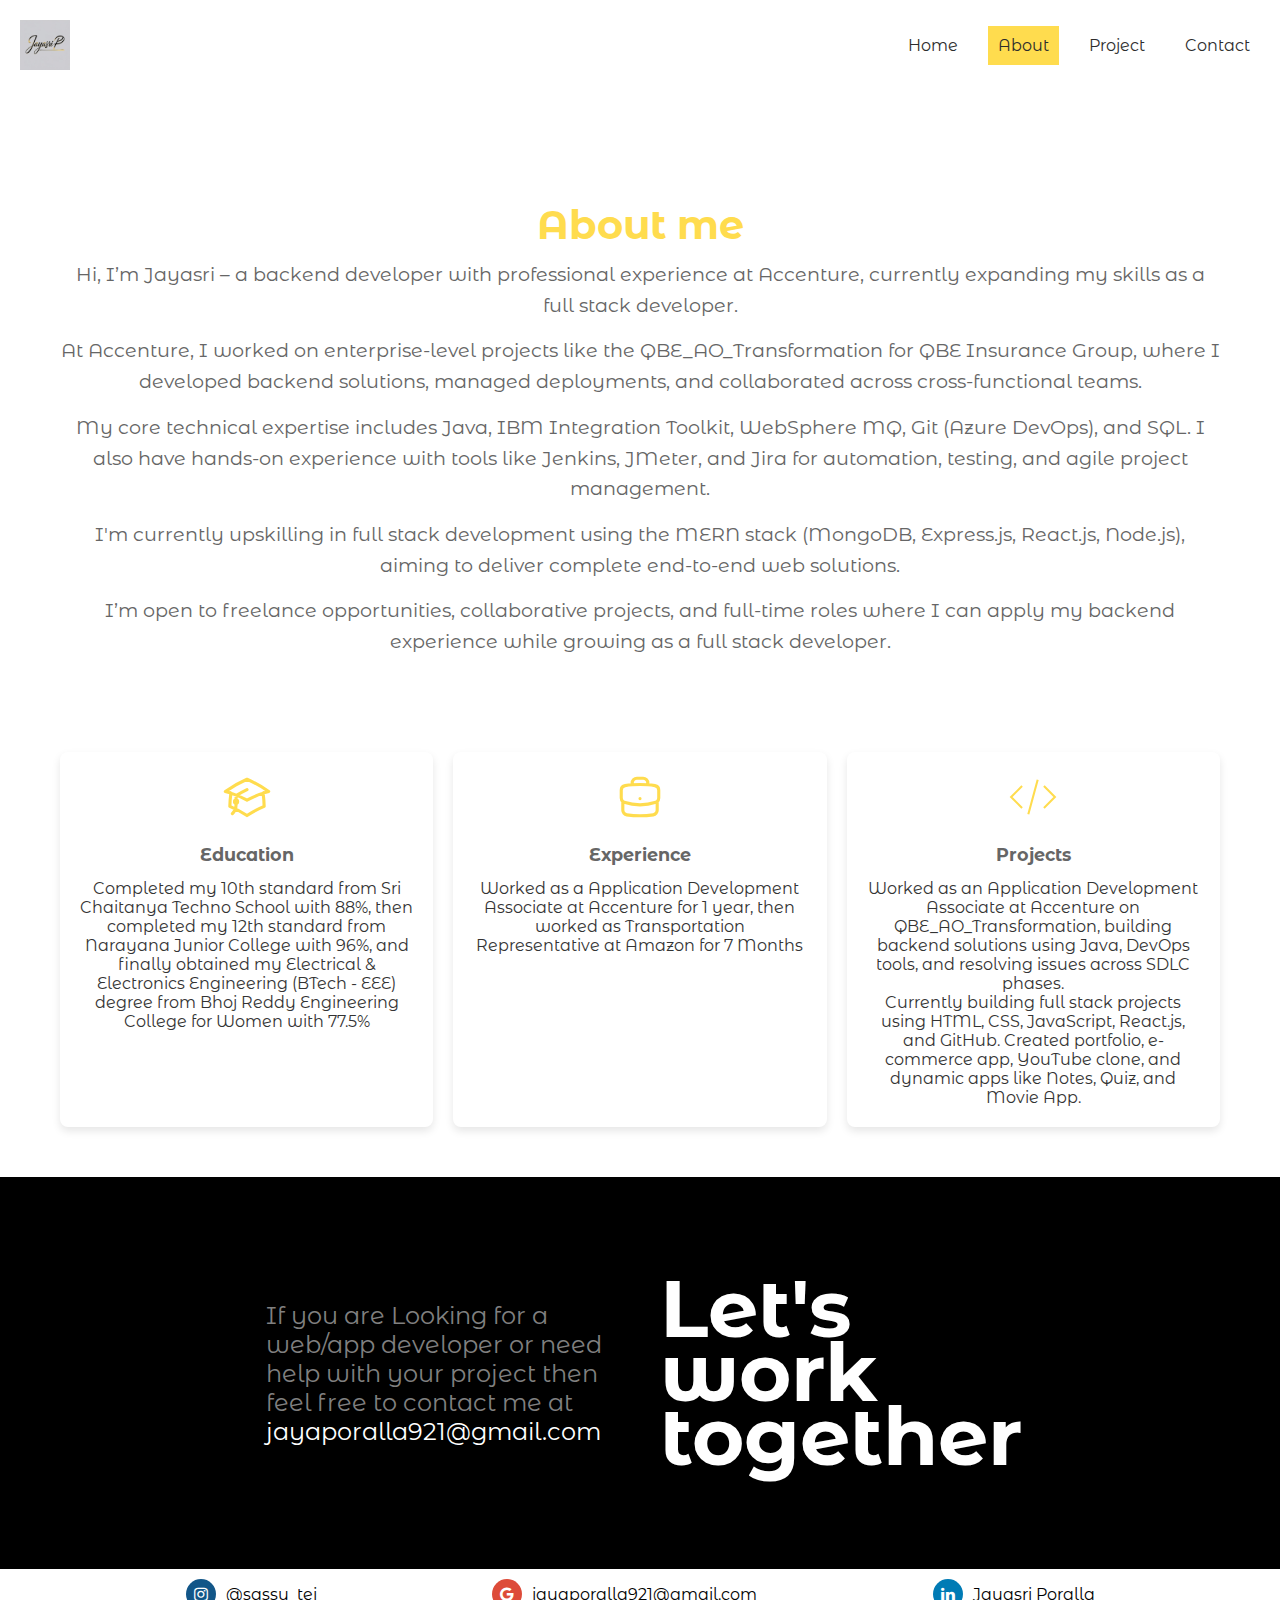
<file: about.html>
<!DOCTYPE html>
<html lang="en">

<head>
    <meta charset="UTF-8">
    <meta name="viewport" content="width=device-width, initial-scale=1.0">
    <title>Jayasri Poralla | About</title>
    <link rel="stylesheet" href="./css/styles.css" />
    <link rel="stylesheet" href="./css/navbar.css" />
    <link rel="stylesheet" href="./css/about.css" />
    <link rel="stylesheet" href="https://cdnjs.cloudflare.com/ajax/libs/font-awesome/4.7.0/css/font-awesome.min.css">
    <link rel="stylesheet" href="./css/footer.css">
</head>

<body>
    <nav class="header">
        <div class="container">
            <div class="row align-items-center justify-content-between">
                <!-- logo -->
                <img src="./assets/Name.png" class="logo" />


                <!-- hamburger icon -->
                <button class="nav-toggler">
                    <span></span>
                </button>
                <!-- nav items -->

                <div class="nav">
                    <ul>
                        <li><a href="./index.html">Home</a></li>
                        <li><a href="./about.html" class="active">About</a></li>
                        <li><a href="./project.html">Project</a></li>
                        <li><a href="./contact.html">Contact</a></li>

                    </ul>
                </div>
            </div>
        </div>
    </nav>

    <div class="about">
        <div class="pg">
            <h1>About me</h1>
           <p>Hi, I’m Jayasri – a backend developer with professional experience at Accenture, 
                currently expanding my skills as a full stack developer.</p>
            <p>At Accenture, I worked on enterprise-level projects like the QBE_AO_Transformation for QBE Insurance Group, 
                where I developed backend solutions, managed deployments, and collaborated across cross-functional teams.</p>
            <p>My core technical expertise includes Java, IBM Integration Toolkit, WebSphere MQ, Git (Azure DevOps), and SQL. 
                I also have hands-on experience with tools like Jenkins, JMeter, and Jira for automation, testing, and agile project management.</p>
            <p>I'm currently upskilling in full stack development using the MERN stack (MongoDB, Express.js, React.js, Node.js), 
                aiming to deliver complete end-to-end web solutions.</p>
            <p>I’m open to freelance opportunities, collaborative projects, 
                and full-time roles where I can apply my backend experience while growing as a full stack developer.</p>
        </div>
        <div class="row">
            <div class="aboutcard">
                <div class="icon">
                    <svg xmlns="http://www.w3.org/2000/svg" fill="none" viewBox="0 0 24 24" stroke-width="1.5"
                        stroke="currentColor" class="size-6">
                        <path stroke-linecap="round" stroke-linejoin="round"
                            d="M4.26 10.147a60.438 60.438 0 0 0-.491 6.347A48.62 48.62 0 0 1 12 20.904a48.62 48.62 0 0 1 8.232-4.41 60.46 60.46 0 0 0-.491-6.347m-15.482 0a50.636 50.636 0 0 0-2.658-.813A59.906 59.906 0 0 1 12 3.493a59.903 59.903 0 0 1 10.399 5.84c-.896.248-1.783.52-2.658.814m-15.482 0A50.717 50.717 0 0 1 12 13.489a50.702 50.702 0 0 1 7.74-3.342M6.75 15a.75.75 0 1 0 0-1.5.75.75 0 0 0 0 1.5Zm0 0v-3.675A55.378 55.378 0 0 1 12 8.443m-7.007 11.55A5.981 5.981 0 0 0 6.75 15.75v-1.5" />
                    </svg>
    
                </div>
                <h1>Education</h1>
                <p>Completed my 10th standard from Sri Chaitanya Techno School with 88%, then completed my 12th standard from
                    Narayana Junior College with 96%, and finally obtained my Electrical & Electronics
                    Engineering (BTech - EEE) degree from Bhoj Reddy Engineering College for Women with 77.5%
                </p>
            </div>
    
    
            <div class="aboutcard">
                <div class="icon">
                    <svg xmlns="http://www.w3.org/2000/svg" fill="none" viewBox="0 0 24 24" stroke-width="1.5"
                        stroke="currentColor" class="size-6">
                        <path stroke-linecap="round" stroke-linejoin="round"
                            d="M20.25 14.15v4.25c0 1.094-.787 2.036-1.872 2.18-2.087.277-4.216.42-6.378.42s-4.291-.143-6.378-.42c-1.085-.144-1.872-1.086-1.872-2.18v-4.25m16.5 0a2.18 2.18 0 0 0 .75-1.661V8.706c0-1.081-.768-2.015-1.837-2.175a48.114 48.114 0 0 0-3.413-.387m4.5 8.006c-.194.165-.42.295-.673.38A23.978 23.978 0 0 1 12 15.75c-2.648 0-5.195-.429-7.577-1.22a2.016 2.016 0 0 1-.673-.38m0 0A2.18 2.18 0 0 1 3 12.489V8.706c0-1.081.768-2.015 1.837-2.175a48.111 48.111 0 0 1 3.413-.387m7.5 0V5.25A2.25 2.25 0 0 0 13.5 3h-3a2.25 2.25 0 0 0-2.25 2.25v.894m7.5 0a48.667 48.667 0 0 0-7.5 0M12 12.75h.008v.008H12v-.008Z" />
                    </svg>
    
                </div>
    
                <h1>Experience</h1>
                <p>Worked as a Application Development Associate at Accenture for 1 year, then worked as Transportation
                    Representative at Amazon for 7 Months
                </p>
            </div>
    
            <div class="aboutcard">
                <div class="icon">
                    <svg xmlns="http://www.w3.org/2000/svg" fill="none" viewBox="0 0 24 24" strokeWidth={1.5}
                        stroke="currentColor" className="size-6">
                        <path strokeLinecap="round" strokeLinejoin="round"
                            d="M17.25 6.75 22.5 12l-5.25 5.25m-10.5 0L1.5 12l5.25-5.25m7.5-3-4.5 16.5" />
                    </svg>
    
    
                </div>
    
                <h1>Projects</h1>
                 <p>Worked as an Application Development Associate at Accenture on QBE_AO_Transformation, 
                    building backend solutions using Java, DevOps tools, and resolving issues across SDLC phases.</p>
                <p>Currently building full stack projects using HTML, CSS, JavaScript, React.js, and GitHub. 
                    Created portfolio, e-commerce app, YouTube clone, and dynamic apps like Notes, Quiz, and Movie App.</p>
            </div>
        </div>
    </div>

   
    <footer class="footer">
        <div class="footer1">
            <p>
                If you are Looking for a web/app developer or need help with your project then feel free to contact me at
                <span>jayaporalla921@gmail.com</span>
            </p>
            <h1>Let's<br>work<br>together</h1>
        </div>
        <div class="footer2">
            <div class="socialItem">
                <a href="#" class="fa fa-instagram"></a>
                <a href="#" class="footerlink">@sassy_tej</a>
            </div>

            <div class="socialItem">
                <a href="mailto:jayaporalla921@gmail.com" class="fa fa-google" target="_blank" rel="noopener noreferrer"></a>
                <a href="mailto:jayaporalla921@gmail.com" class="footerlink" target="_blank" rel="noopener noreferrer">jayaporalla921@gmail.com</a>
            </div>

            <div class="socialItem">
                <a href="https://www.linkedin.com/in/jayasriporalla" class="fa fa-linkedin" target="_blank" rel="noopener noreferrer"></a>
                <a href="https://www.linkedin.com/in/jayasriporalla" class="footerlink" target="_blank" rel="noopener noreferrer">Jayasri Poralla</a>
            </div>
        </div>

    </footer>
</body>
<script src="./js/navbar.js"></script>

</html>
</file>
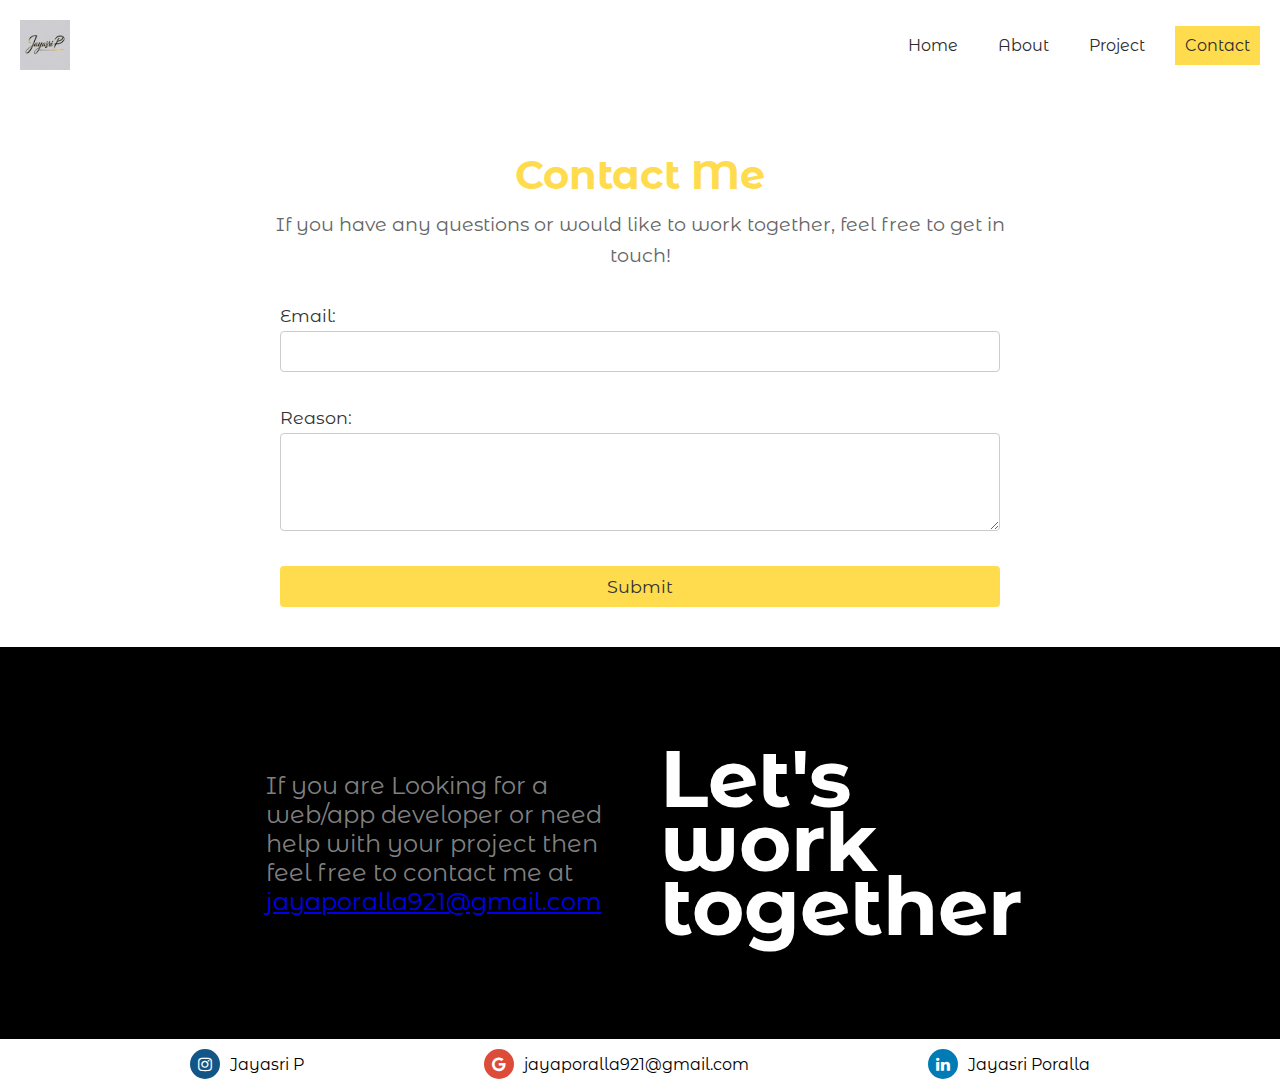
<file: contact.html>
<!DOCTYPE html>
<html lang="en">

<head>
    <meta charset="UTF-8">
    <meta name="viewport" content="width=device-width, initial-scale=1.0">
    <title>Jayasri Poralla | Contact</title>
    <link rel="icon" type="image/png" href="./assets/Portfolio.png">
    <link rel="stylesheet" href="./css/styles.css" />
    <link rel="stylesheet" href="./css/navbar.css" />
    <link rel="stylesheet" href="./css/contact.css" />
    <link rel="stylesheet" href="https://cdnjs.cloudflare.com/ajax/libs/font-awesome/4.7.0/css/font-awesome.min.css">
    <link rel="stylesheet" href="./css/footer.css">
</head>

<body>
    <nav class="header">
        <div class="container">
            <div class="row align-items-center justify-content-between">
                <!-- logo -->
                <img src="./assets/Name.png" class="logo" />


                <!-- hamburger icon -->
                <button class="nav-toggler">
                    <span></span>
                </button>
                <!-- nav items -->

                <div class="nav">
                    <ul>
                        <li><a href="./index.html">Home</a></li>
                        <li><a href="./about.html">About</a></li>
                        <li><a href="./project.html">Project</a></li>
                        <li><a href="./contact.html" class="active">Contact</a></li>

                    </ul>
                </div>
            </div>
        </div>
    </nav>

    <div class="contact">
        <div class="pg">
            <h1>Contact Me</h1>
            <p>If you have any questions or would like to work together, feel free to get in touch!</p>

        </div>
        <div class="form-container">
            <form id="contactForm">
                <label for="email">Email:</label>
                <input type="email" id="email" name="email" required />

                <label for="reason">Reason:</label>
                <textarea id="reason" name="reason" rows="4" required></textarea>

                <button type="submit">Submit</button>

            </form>
        </div>
    </div>

    
    <footer class="footer">
        <div class="footer1">
            <p>
                If you are Looking for a web/app developer or need help with your project then feel free to contact me at
                <a href="https://mail.google.com/mail/?view=cm&fs=1&to=jayaporalla921@gmail.com" target="_blank" rel="noopener noreferrer" class="email-link">
                    jayaporalla921@gmail.com
                </a>
            </p>
            <h1>Let's<br>work<br>together</h1>
        </div>
        <div class="footer2">
            <div class="socialItem">
                <a href="#" class="fa fa-instagram"></a>
                <a href="#" class="footerlink">Jayasri P</a>
            </div>

            <div class="socialItem">
                <a href="https://mail.google.com/mail/?view=cm&fs=1&to=jayaporalla921@gmail.com" class="fa fa-google" target="_blank" rel="noopener noreferrer"></a>
                <a href="https://mail.google.com/mail/?view=cm&fs=1&to=jayaporalla921@gmail.com" class="footerlink" target="_blank" rel="noopener noreferrer">jayaporalla921@gmail.com</a>
            </div>

            <div class="socialItem">
                <a href="https://www.linkedin.com/in/jayasriporalla" class="fa fa-linkedin" target="_blank" rel="noopener noreferrer"></a>
                <a href="https://www.linkedin.com/in/jayasriporalla" class="footerlink" target="_blank" rel="noopener noreferrer">Jayasri Poralla</a>
            </div>
        </div>

    </footer>
</body>
<script src="./js/navbar.js"></script>
<script src="./js/form.js"></script>
</html>
</file>
<file: css/styles.css>
@import url('https://fonts.googleapis.com/css2?family=Montserrat+Alternates:ital,wght@0,100;0,200;0,300;0,400;0,500;0,600;0,700;0,800;0,900;1,100;1,200;1,300;1,400;1,500;1,600;1,700;1,800;1,900&family=Raleway:ital,wght@0,100..900;1,100..900&family=Roboto+Mono:ital,wght@0,100..700;1,100..700&display=swap');


:root{
    --primary-color: #f1c40f;
    --secondary-color: #ffdc4e;
    --text-color: #333;
    --text-color-button: white;

    --background-color: #fff;
    --default-font-size: 16px;
}

*{
    font-family: "Montserrat Alternates", sans-serif;
    margin: 0;
    padding: 0;
    box-sizing: border-box;
}

body{
    background-color: var(--background-color);
    color: var(--text-color);
}

button {
    background-color: var(--primary-color);
    color: var(--text-color-button);
}
ul {
    list-style: none;
}


/* TODO : later on add more things here */
.pg {
    display: flex;
    flex-direction: column;
    align-items: center;
    justify-content: center;
}

.pg h1 {
    font-size: 2.5em;
    color: var(--secondary-color);
    text-align: center;
    margin-bottom: 10px;
}


.pg p {
    font-size: 1.2em;
    color: #666;
    text-align: center;
    line-height: 1.6;
    margin-bottom: 15px;
}
</file>
<file: css/navbar.css>
.header {
    padding: 20px;
    width: 100vw;
    background-color: white;
    position: fixed;
}

.logo {
    height: 50px;
}

.row {
    display: flex;
    flex-wrap: wrap;
}

.align-items-center {
    align-items: center;
}

.justify-content-between {
    justify-content: space-between;
}


.container {
    margin: auto;
}

.header .nav ul {
    display: flex;
    gap: 20px;
}

.header .nav ul li a {
    text-decoration: none;
    color: rgb(44, 44, 44);
    display: block;
    font-size: var(--default-font-size);
    padding: 10px;
}

.header .nav ul li a.active,
.header .nav ul li a:hover {
    background-color: var(--secondary-color);
    cursor: pointer;
}

.nav-toggler {
    display: none;
    height: 34px;
    width: 34px;
    cursor: pointer;
    margin-right: 15px;
    border: none;
    background-color: white;
}

.nav-toggler span {
    background-color: var(--secondary-color);
    height: 2px;
    width: 20px;
    display: block;
    margin: auto;
    position: relative;
    transition: all 0.3s ease;
}

.nav-toggler span::before,
.nav-toggler span::after {
    content: "";
    position: absolute;
    left: 0px;
    top: 0px;
    background-color: var(--secondary-color);
    transition: all 0.3s ease;
    width: 100%;
    height: 100%;
}

.nav-toggler span::before {
    transform: translateY(-6px);
}

.nav-toggler span::after {
    transform: translateY(6px);
}


.nav-toggler.active span::before {
    transform: rotate(45deg);
}

.nav-toggler.active span::after {
    transform: rotate(-45deg);
}

.nav-toggler.active span {
    background-color: transparent;
}


@media (max-width: 991px) {

    .nav-toggler {
        display: block;

    }

    .nav {
        width: 100%;
        padding: 0px;
        max-height: 0px;
        overflow: hidden;
        transform: all 0.5s ease;

    }

    .header .nav ul {
        padding: 12px 15px 0;
        margin-top: 12px;
        border-top: 1px solid rgba(255, 255, 255, 0.2);
        flex-direction: column;
    }

    .header .nav ul li {
        display: block;
        margin: 0;
    }
}
</file>
<file: css/about.css>
.about {
    padding: 50px 20px;
    max-width: 1200px;
    margin: 0 auto;
    display: flex;
    flex-direction: column;
    gap: 50px;
    padding-top: 200px;
}


.about .row {
    display: flex;
    flex-wrap: wrap;
    gap: 20px;
    margin-top: 30px;
}

.aboutcard {
    background-color: white;
    border-radius: 8px;
    box-shadow: 0 4px 8px rgba(0, 0, 0, 0.1);
    flex: 1;
    min-width: 300px;
    padding: 20px;
    text-align: center;

}

.aboutcard .icon {
    margin-bottom: 15px;
}

.aboutcard .icon svg {
    width: 50px;
    height: 50px;
    color: var(--secondary-color);
}


.aboutcard h1 {
    font-size: 1.8em;
    color: #333;
    margin-bottom: 10px;
}

.aboutcard h1 {

    font-size: 1.1em;
    color: #666;
    line-height: 1.6;
}


@media (max-width: 768px) {
    .about {
        text-align: center;
        padding-top: 100px;
    }

    .about .row {
        flex-direction: column;
        gap: 10px;
    }

    .aboutcard {
        margin-bottom: 20px;
    }

}
</file>
<file: css/footer.css>
.fa{
    font-size: 16px;
    width: 30px;
    text-align: center;
    text-decoration: none;
    height: 30px;
    display: flex;
    justify-content: center;
    align-items: center;
    border-radius: 50%;
}

.fa:hover {
    opacity: 0.7;
}

.fa-instagram {
    background: #125688;
    color: white;
}

.fa-google {
    background: #dd4b39;
    color: white;
}

.fa-linkedin {
    background: #007bb5;
    color: white;
}

.footer {
    display: flex;
    flex-direction: column;
    width: 100%;
}


.footer1 {
    display: flex;
    justify-content: center;
    align-items: center;
    background-color: black;
    padding: 100px 50px;
    width: 100%;
    gap: 40px;
}

.footer1 p {
    width: 30%;
    font-size: 1.5rem;
    color: gray;
}
.footer1 p span{
    color: white;
}
.footer1 h1 {
    width: 30%;
    font-size: 5rem;
    color: white;
    line-height: 4rem;
}



.footer2 {
    display: flex;
    justify-content: space-evenly;
    padding: 10px;
    flex-wrap: wrap;
}

.footer2 .socialItem{
    display: flex;
    align-items: center;
    gap: 10px;
}



.footer2 .socialItem .footerlink{
    text-decoration: none;
    color: black;
    font-size: var(--default-font-size);
}



@media (max-width:1000px) {
    .footer1 {
        display: flex;
        flex-direction: row;
        justify-content: center;
        align-items: center;
        background-color: black;
        padding: 100px 30px;
        width: 100%;
        gap: 20px;
    }

    .footer1 p {
        width: 30%;
        font-size: 1rem;
        color: gray;
    }
    .footer1 p span{
        color: white;
    }
    .footer1 h1 {
        width: 30%;
        font-size: 3rem;
        color: white;
        line-height: 2rem;
    }
}
@media (max-width:700px) {
    .footer1 {
        display: flex;
        flex-direction: row;
        justify-content: center;
        align-items: center;
        background-color: black;
        padding: 100px 20px;
        width: 100%;
        gap: 20px;
    }
    
    .footer1 p {
        width: 45%;
        font-size: 1rem;
        color: gray;
    }
    .footer1 p span{
        color: white;
    }
    .footer1 h1 {
        width: 45%;
        font-size: 2rem;
        color: white;
        line-height: 2rem;
    }
    .footer2 {
        gap: 20px;
    }
}

@media (max-width:500px) {

    .footer1 {
        flex-direction: column-reverse;
        text-align: center;

    }

    .footer1 h1,  .footer1  p{
        width: 100%;
    }
}
</file>
<file: css/contact.css>
.contact {
padding: 20px;
max-width: 800px;
margin: 0 auto;
background-color: white;
padding-top: 150px;
}

.form-container {
    background-color: #fff;
    padding: 20px;
}

form {
    display: flex;
    flex-direction: column;
}

label {
    font-size: 1.1em;
    color: #333;
    margin-bottom: 5px;
}

input, textarea{
    font-size: 1em;
    padding: 10px;
    margin-bottom: 35px;
    border: 1px solid #ccc;
    border-radius: 4px;
    width: 100%;
    box-sizing: border-box;
}


button{
    font-size: 1.1em;
    padding: 10px;
    color: #333;
    background-color: var(--secondary-color);
    border: none;
    border-radius: 4px;
    cursor: pointer;
    width: 100%;
}

button:hover{
    background-color: var(--primary-color);

}
</file>
